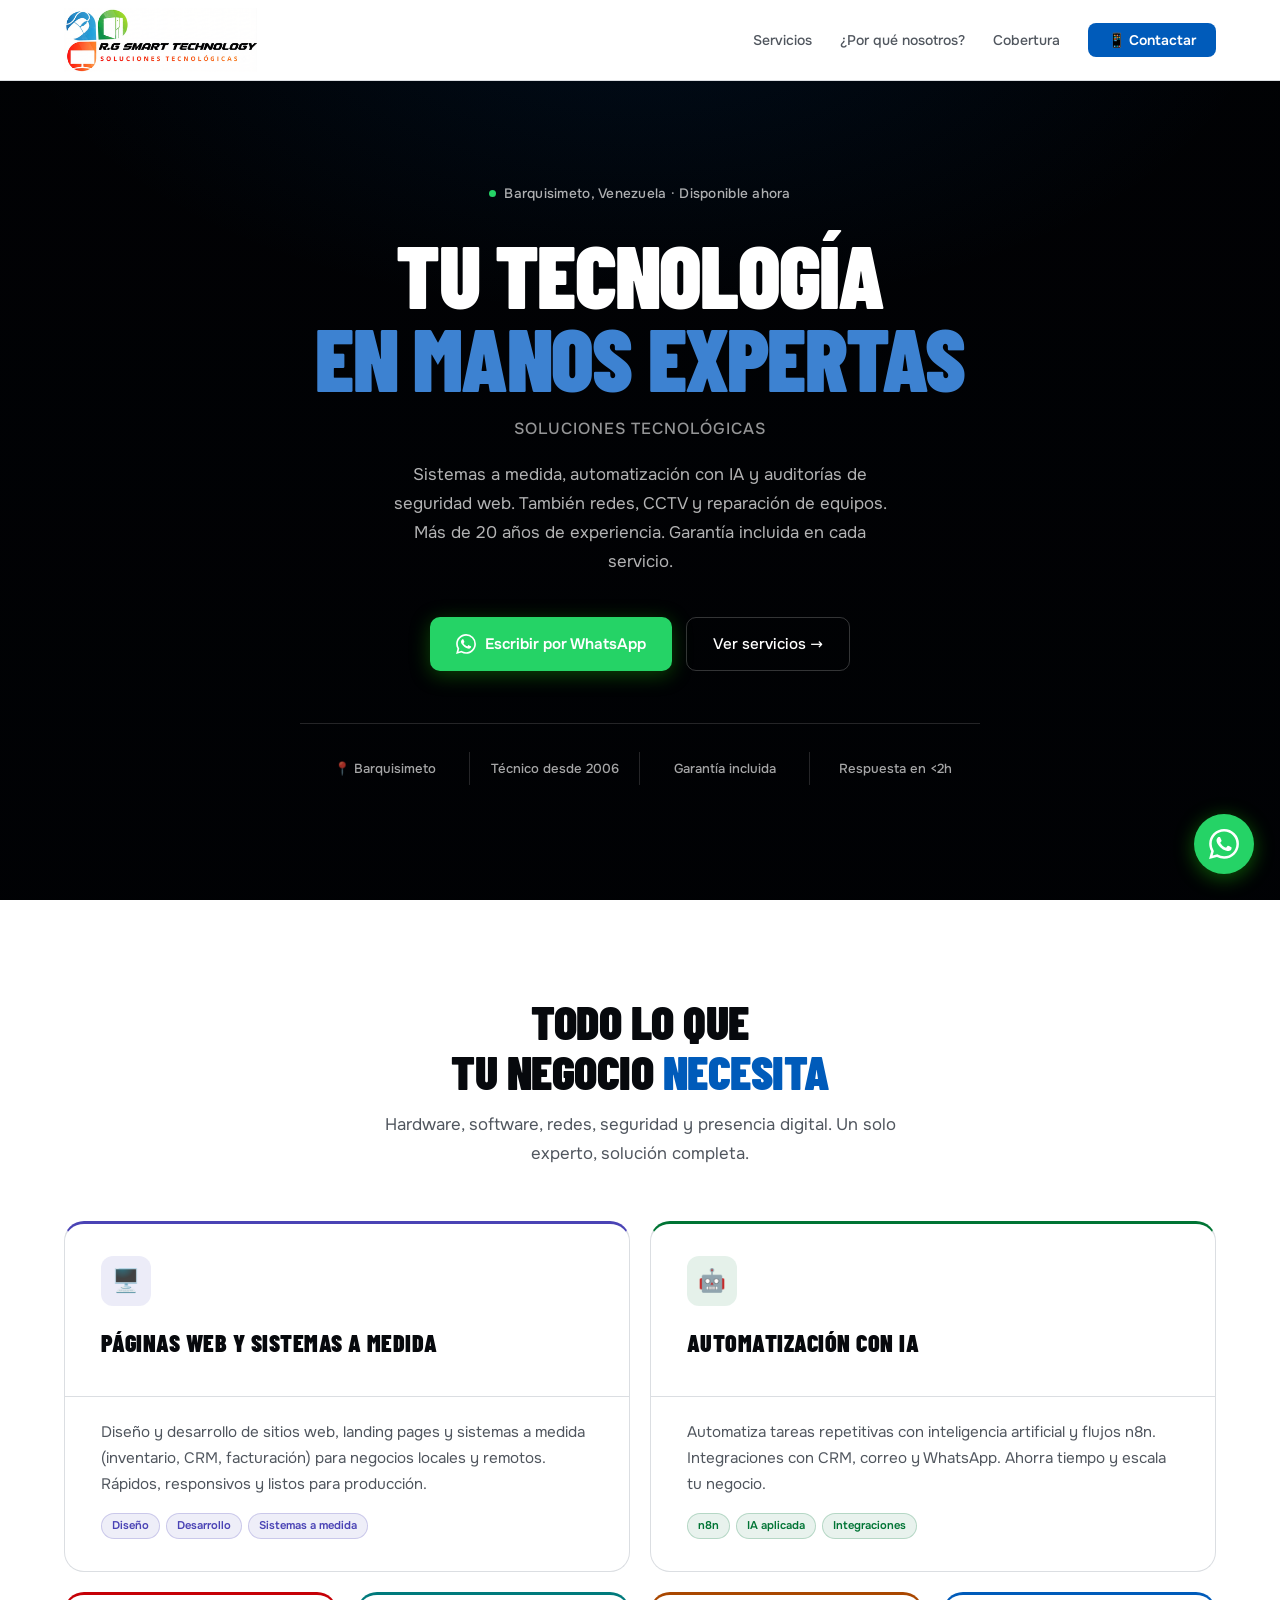
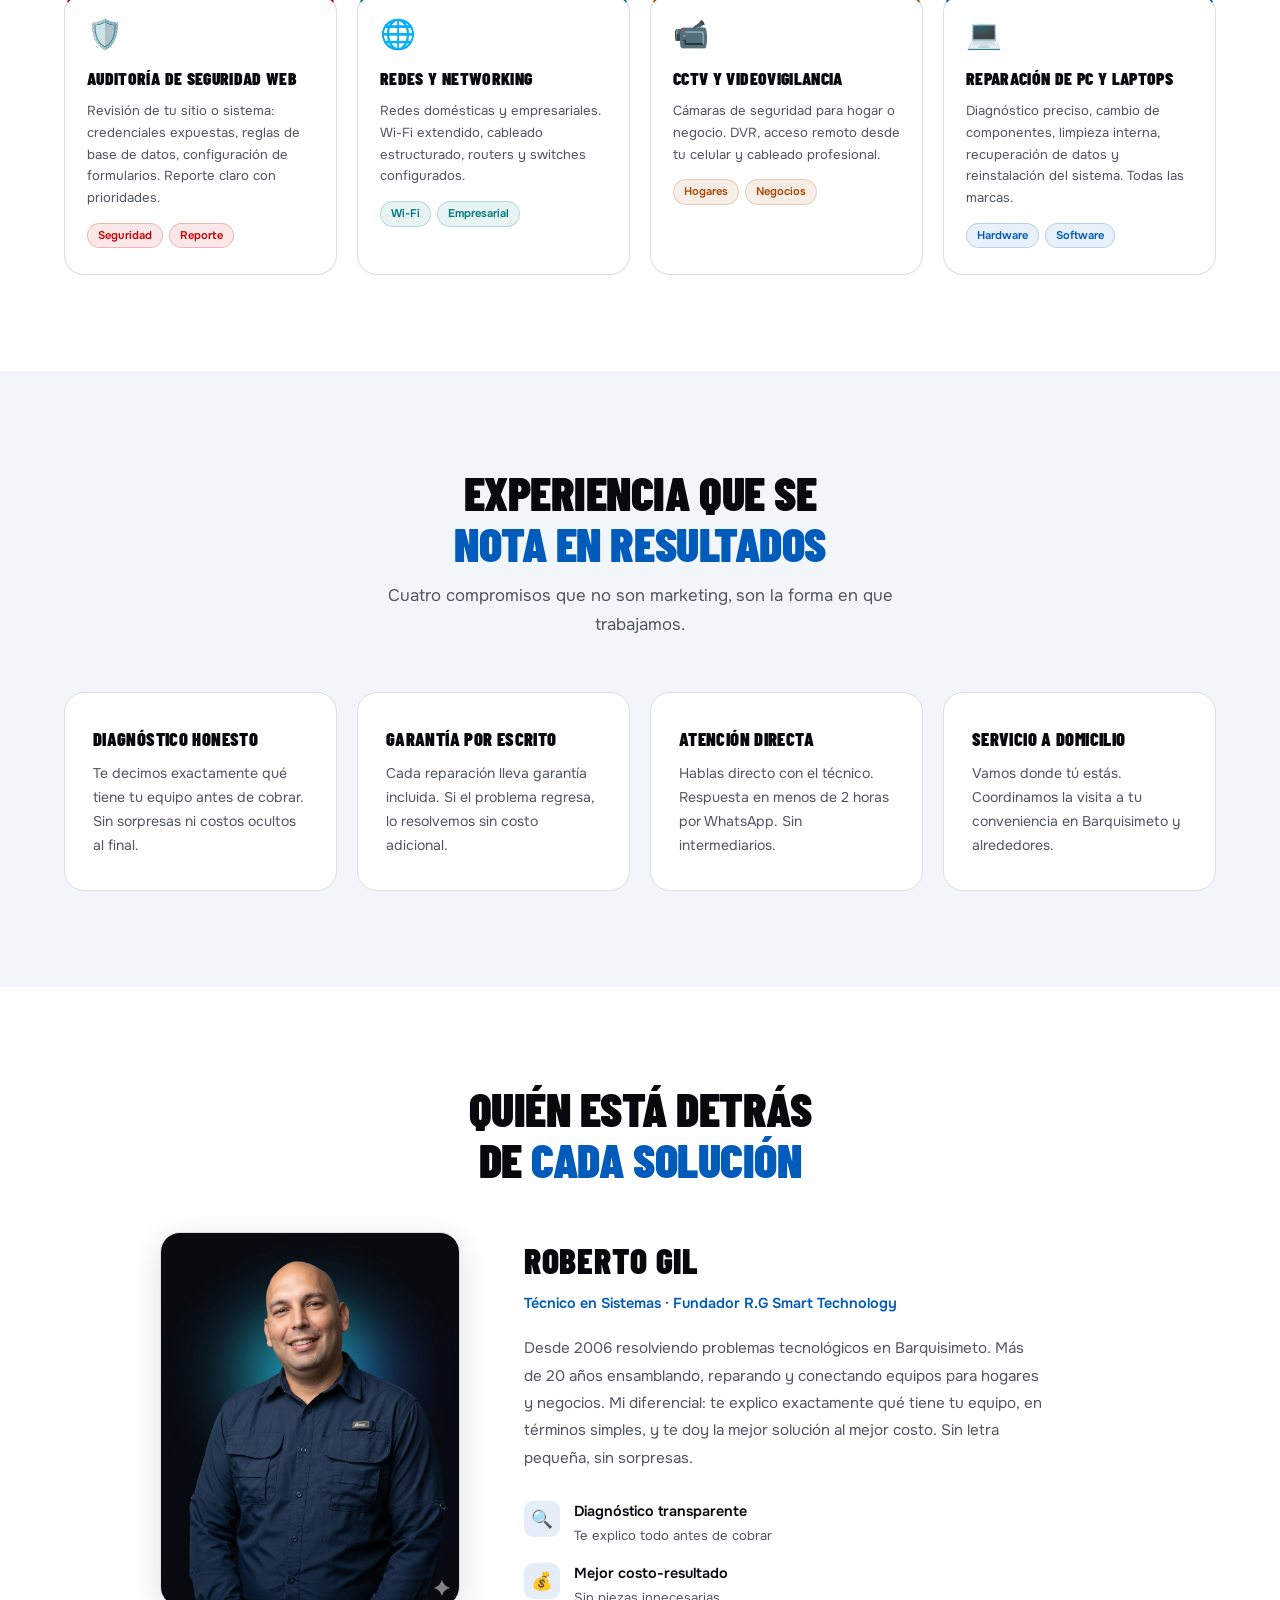
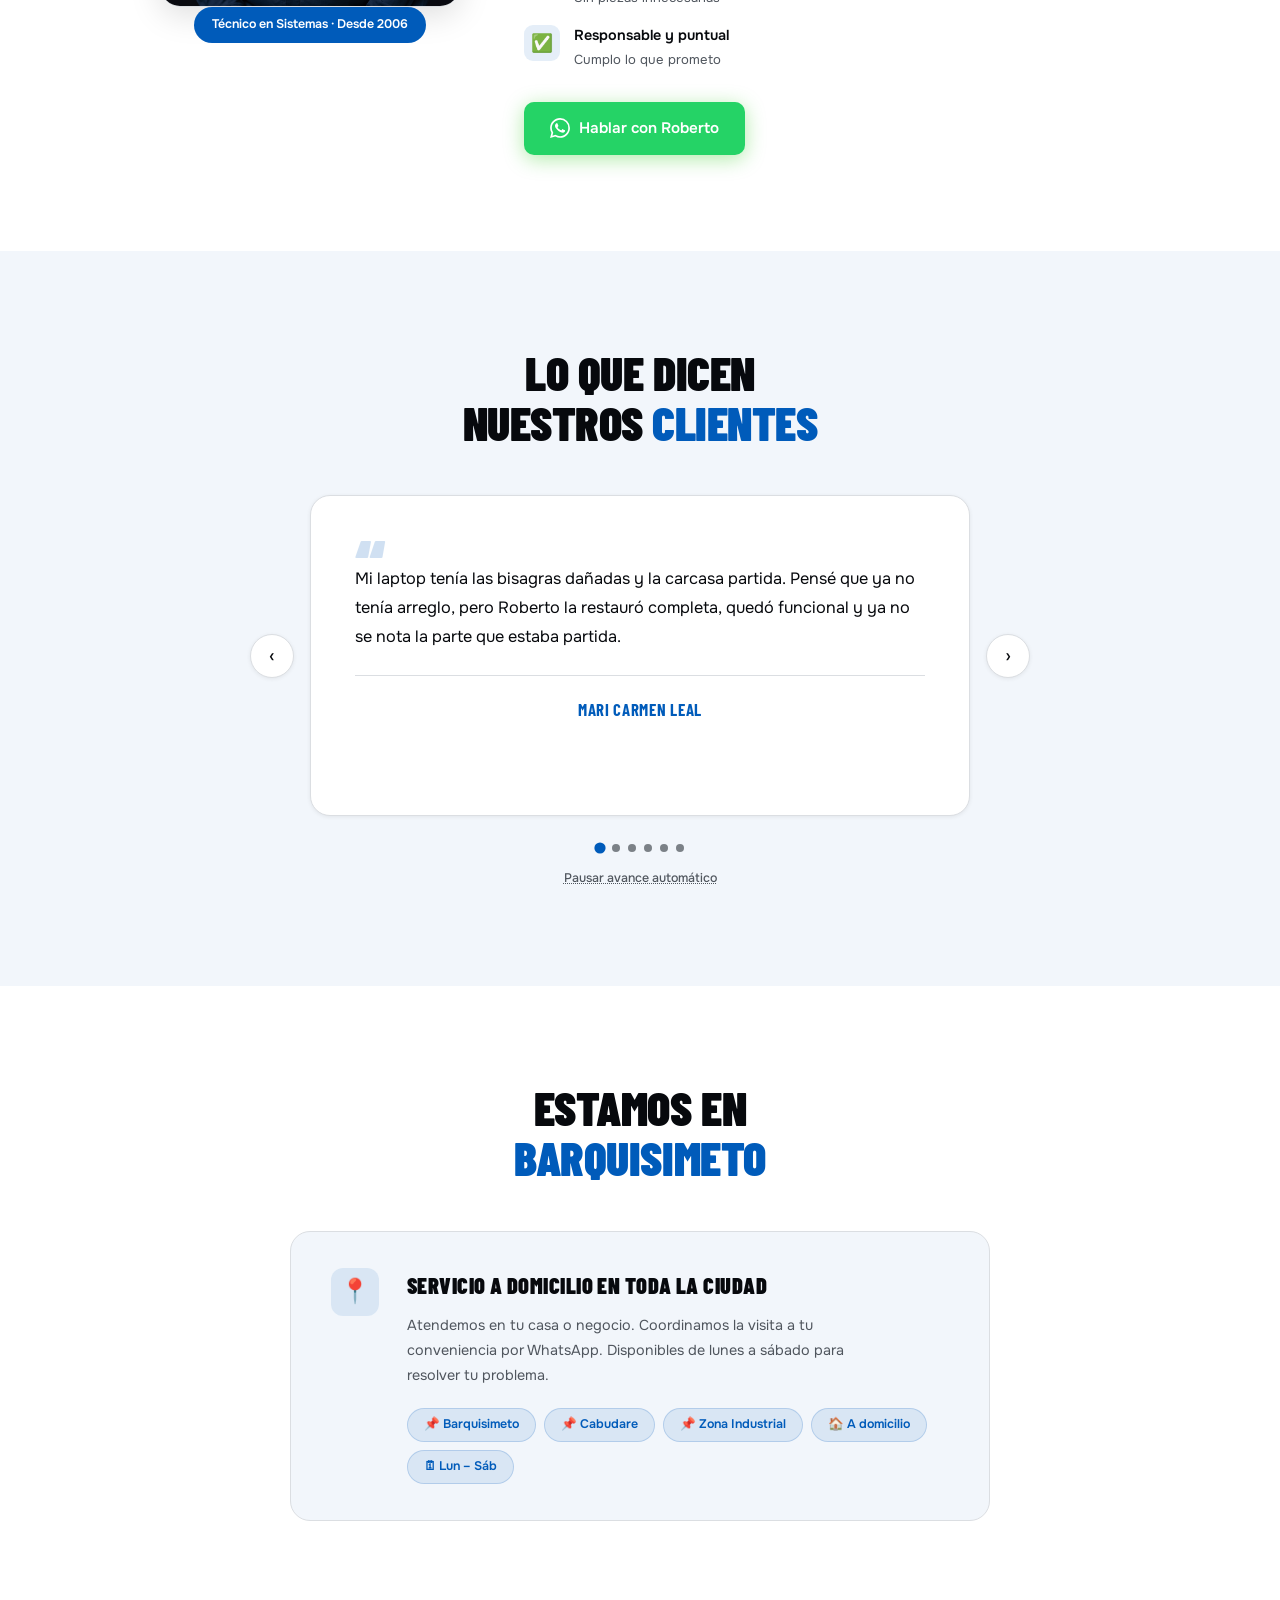
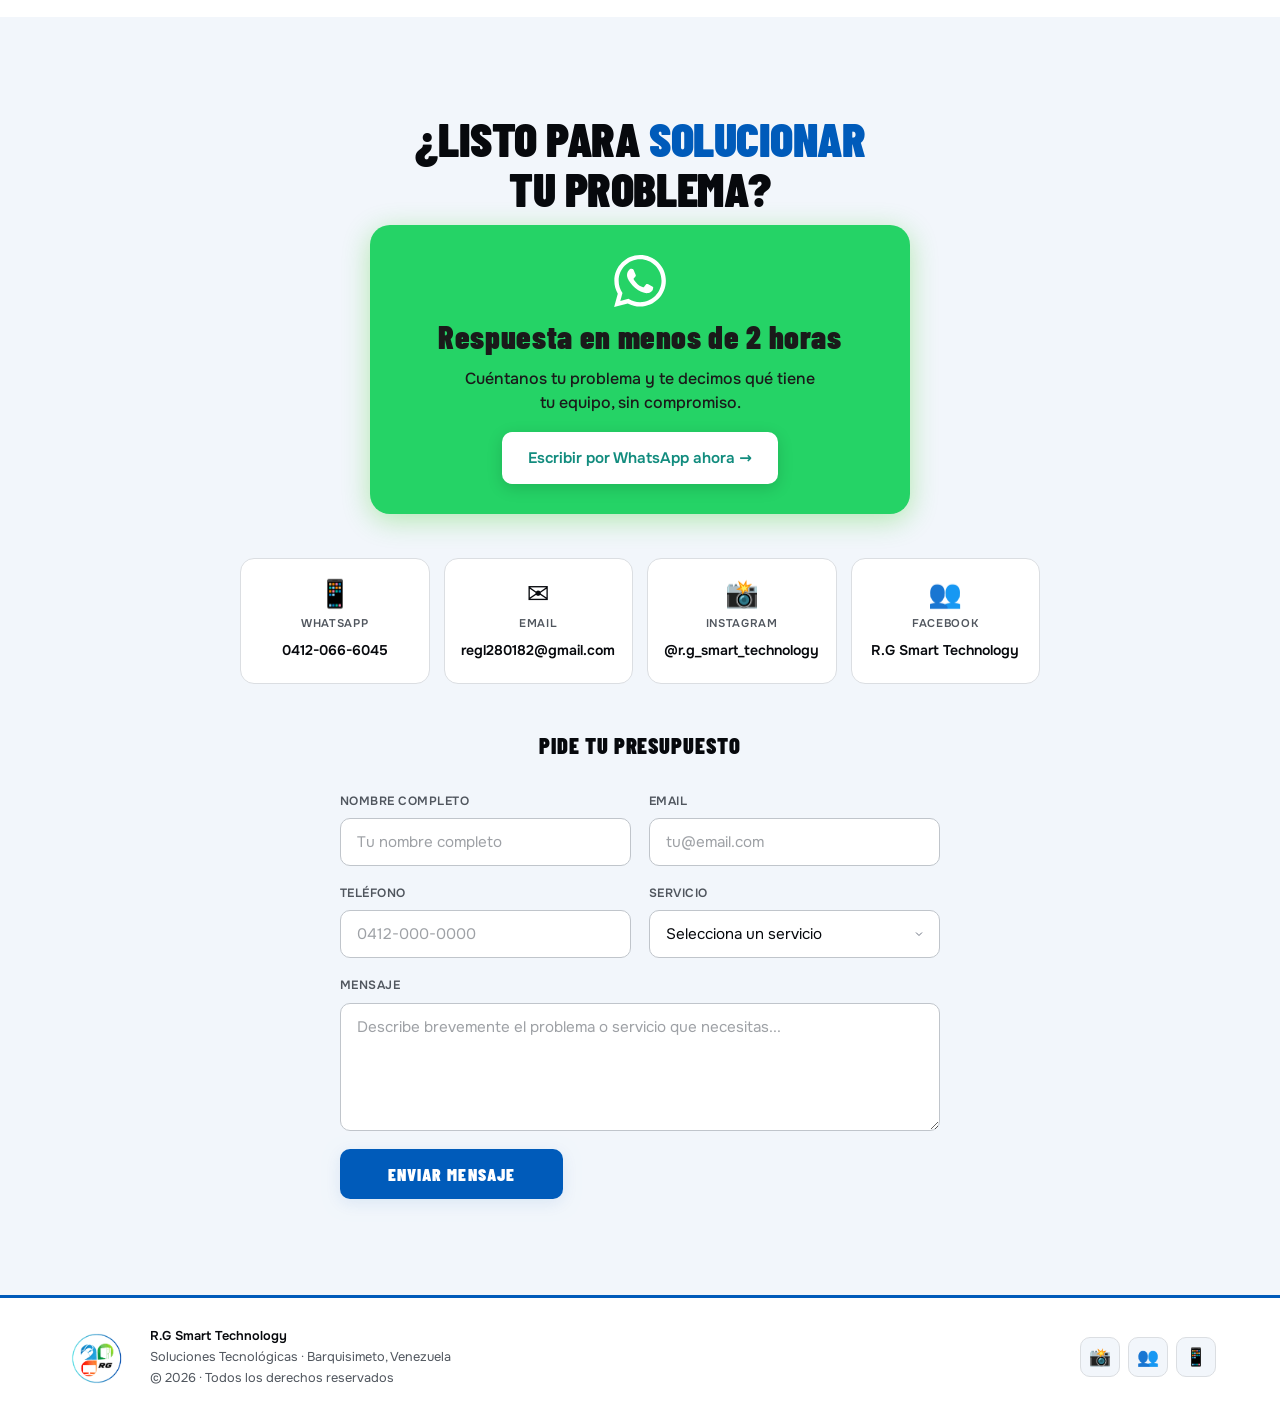
<file: index.html>
<!DOCTYPE html>
<html lang="es">
<head>
  <meta charset="UTF-8"/>
  <meta name="viewport" content="width=device-width, initial-scale=1.0"/>
  <title>R.G Smart Technology – Sistemas, Automatización y Soporte Técnico en Barquisimeto</title>
  <meta name="description" content="Sistemas a medida, automatización con IA y auditorías de seguridad web. También redes, CCTV y reparación de PC en Barquisimeto. R.G Smart Technology, con garantía."/>
  <meta property="og:title" content="R.G Smart Technology – Soluciones Tecnológicas"/>
  <meta property="og:description" content="Sistemas, automatización y auditorías de seguridad. También reparación, redes y CCTV en Barquisimeto."/>
  <meta property="og:image" content="https://www.rgsmarttech.com/assets/img/og-image.png"/>
  <meta property="og:image:width" content="1200"/>
  <meta property="og:image:height" content="630"/>
  <meta property="og:url" content="https://www.rgsmarttech.com/"/>
  <meta property="og:type" content="website"/>
  <meta name="twitter:card" content="summary_large_image"/>
  <meta name="twitter:image" content="https://www.rgsmarttech.com/assets/img/og-image.png"/>
  <link rel="canonical" href="https://www.rgsmarttech.com/"/>
  <link rel="icon" href="assets/img/icono_solo.png" type="image/png"/>
  <link rel="stylesheet" href="assets/css/style.css"/>
  <script type="application/ld+json">
  {
    "@context": "https://schema.org",
    "@type": "LocalBusiness",
    "name": "R.G Smart Technology",
    "description": "Sistemas a medida, páginas web, automatizaciones con IA y auditorías de seguridad web. También redes, CCTV, ensamblaje y reparación de PC en Barquisimeto.",
    "url": "https://www.rgsmarttech.com/",
    "telephone": "+584120666045",
    "email": "regl280182@gmail.com",
    "address": {
      "@type": "PostalAddress",
      "addressLocality": "Barquisimeto",
      "addressRegion": "Lara",
      "addressCountry": "VE"
    },
    "openingHours": "Mo-Sa",
    "priceRange": "$$",
    "sameAs": [
      "https://www.instagram.com/r.g_smart_technology",
      "https://www.facebook.com/profile.php?id=61561669738813"
    ]
  }
  </script>
</head>
<body>

<nav>
  <a class="nav-logo" href="#">
    <img src="assets/img/logo_navbar_rgsmart_final.png" alt="R.G Smart Technology – Soluciones Tecnológicas"/>
  </a>
  <ul class="nav-links">
    <li><a href="#servicios">Servicios</a></li>
    <li><a href="#por-que">¿Por qué nosotros?</a></li>
    <li><a href="#cobertura">Cobertura</a></li>
    <li><a href="#contacto" class="nav-cta">📱 Contactar</a></li>
  </ul>
  <button class="ham-btn" id="ham-btn" aria-label="Menú" aria-expanded="false">☰</button>
</nav>

<div class="nav-mobile" id="nav-mobile">
  <a href="#servicios" class="nav-mobile-link">Servicios</a>
  <a href="#por-que" class="nav-mobile-link">¿Por qué nosotros?</a>
  <a href="#cobertura" class="nav-mobile-link">Cobertura</a>
  <a href="#contacto" class="nav-cta nav-mobile-link">📱 Contactar</a>
</div>

<!-- ══════════════════ HERO ══════════════════ -->
<section id="hero">
  <div class="hero-video-wrap">
    <video autoplay muted loop playsinline preload="metadata">
      <source src="assets/video-hero.mp4" type="video/mp4"/>
    </video>
    <div class="hero-overlay"></div>
  </div>
  <div class="hero-glow"></div>

  <p class="hero-location reveal"><span class="dot-alive" aria-hidden="true"></span>Barquisimeto, Venezuela · Disponible ahora</p>
  <h1 class="reveal d1">Tu tecnología<br><em>en manos expertas</em></h1>
  <p class="hero-sub reveal d2">Soluciones Tecnológicas</p>
  <p class="hero-desc reveal d3">Sistemas a medida, automatización con IA y auditorías de seguridad web. También redes, CCTV y reparación de equipos. Más de 20 años de experiencia. Garantía incluida en cada servicio.</p>
  <div class="hero-btns reveal d4">
    <a href="https://wa.me/584120666045?text=Hola%20Roberto%2C%20necesito%20ayuda%20con%20mi%20equipo." class="btn-wa" target="_blank" rel="noopener noreferrer">
      <svg width="20" height="20" fill="white" viewBox="0 0 24 24" aria-hidden="true"><path d="M17.472 14.382c-.297-.149-1.758-.867-2.03-.967-.273-.099-.471-.148-.67.15-.197.297-.767.966-.94 1.164-.173.199-.347.223-.644.075-.297-.15-1.255-.463-2.39-1.475-.883-.788-1.48-1.761-1.653-2.059-.173-.297-.018-.458.13-.606.134-.133.298-.347.446-.52.149-.174.198-.298.298-.497.099-.198.05-.371-.025-.52-.075-.149-.669-1.612-.916-2.207-.242-.579-.487-.5-.669-.51-.173-.008-.371-.01-.57-.01-.198 0-.52.074-.792.372-.272.297-1.04 1.016-1.04 2.479 0 1.462 1.065 2.875 1.213 3.074.149.198 2.096 3.2 5.077 4.487.709.306 1.262.489 1.694.625.712.227 1.36.195 1.871.118.571-.085 1.758-.719 2.006-1.413.248-.694.248-1.289.173-1.413-.074-.124-.272-.198-.57-.347m-5.421 7.403h-.004a9.87 9.87 0 01-5.031-1.378l-.361-.214-3.741.982.998-3.648-.235-.374a9.86 9.86 0 01-1.51-5.26c.001-5.45 4.436-9.884 9.888-9.884 2.64 0 5.122 1.03 6.988 2.898a9.825 9.825 0 012.893 6.994c-.003 5.45-4.437 9.884-9.885 9.884m8.413-18.297A11.815 11.815 0 0012.05 0C5.495 0 .16 5.335.157 11.892c0 2.096.547 4.142 1.588 5.945L.057 24l6.305-1.654a11.882 11.882 0 005.683 1.448h.005c6.554 0 11.89-5.335 11.893-11.893a11.821 11.821 0 00-3.48-8.413z"/></svg>
      Escribir por WhatsApp
    </a>
    <a href="#servicios" class="btn-ghost">Ver servicios →</a>
  </div>
  <ul class="trust-bar reveal d5" role="list">
    <li>📍 Barquisimeto</li>
    <li>Técnico desde 2006</li>
    <li>Garantía incluida</li>
    <li>Respuesta en &lt;2h</li>
  </ul>
</section>

<!-- ══════════════════ SERVICIOS ══════════════════ -->
<section id="servicios">
  <h2 class="reveal">Todo lo que<br>tu negocio <em>necesita</em></h2>
  <p class="lead reveal d1">Hardware, software, redes, seguridad y presencia digital. Un solo experto, solución completa.</p>

  <div class="svc-featured-row">
    <div class="svc-card svc-featured svc-web reveal d2">
      <div class="svc-head">
        <div class="svc-ico-wrap" aria-hidden="true">🖥️</div>
        <div class="svc-t">Páginas Web y Sistemas a Medida</div>
      </div>
      <div class="svc-body">
        <p class="svc-d">Diseño y desarrollo de sitios web, landing pages y sistemas a medida (inventario, CRM, facturación) para negocios locales y remotos. Rápidos, responsivos y listos para producción.</p>
        <div class="svc-tags">
          <span class="stag">Diseño</span>
          <span class="stag">Desarrollo</span>
          <span class="stag">Sistemas a medida</span>
        </div>
      </div>
    </div>
    <div class="svc-card svc-featured svc-auto reveal d3">
      <div class="svc-head">
        <div class="svc-ico-wrap" aria-hidden="true">🤖</div>
        <div class="svc-t">Automatización con IA</div>
      </div>
      <div class="svc-body">
        <p class="svc-d">Automatiza tareas repetitivas con inteligencia artificial y flujos n8n. Integraciones con CRM, correo y WhatsApp. Ahorra tiempo y escala tu negocio.</p>
        <div class="svc-tags">
          <span class="stag">n8n</span>
          <span class="stag">IA aplicada</span>
          <span class="stag">Integraciones</span>
        </div>
      </div>
    </div>
  </div>

  <div class="svc-compact-row">
    <div class="svc-card svc-compact svc-audit reveal d2">
      <div class="svc-ico" aria-hidden="true">🛡️</div>
      <div class="svc-t">Auditoría de Seguridad Web</div>
      <p class="svc-d">Revisión de tu sitio o sistema: credenciales expuestas, reglas de base de datos, configuración de formularios. Reporte claro con prioridades.</p>
      <div class="svc-tags"><span class="stag">Seguridad</span><span class="stag">Reporte</span></div>
    </div>
    <div class="svc-card svc-compact svc-network reveal d3">
      <div class="svc-ico" aria-hidden="true">🌐</div>
      <div class="svc-t">Redes y Networking</div>
      <p class="svc-d">Redes domésticas y empresariales. Wi-Fi extendido, cableado estructurado, routers y switches configurados.</p>
      <div class="svc-tags"><span class="stag">Wi-Fi</span><span class="stag">Empresarial</span></div>
    </div>
    <div class="svc-card svc-compact svc-cctv reveal d4">
      <div class="svc-ico" aria-hidden="true">📹</div>
      <div class="svc-t">CCTV y Videovigilancia</div>
      <p class="svc-d">Cámaras de seguridad para hogar o negocio. DVR, acceso remoto desde tu celular y cableado profesional.</p>
      <div class="svc-tags"><span class="stag">Hogares</span><span class="stag">Negocios</span></div>
    </div>
    <div class="svc-card svc-compact svc-repair reveal d4">
      <div class="svc-ico" aria-hidden="true">💻</div>
      <div class="svc-t">Reparación de PC y Laptops</div>
      <p class="svc-d">Diagnóstico preciso, cambio de componentes, limpieza interna, recuperación de datos y reinstalación del sistema. Todas las marcas.</p>
      <div class="svc-tags"><span class="stag">Hardware</span><span class="stag">Software</span></div>
    </div>
  </div>
</section>

<!-- ══════════════════ POR QUÉ ══════════════════ -->
<section id="por-que" class="bg-alt">
  <h2 class="reveal">Experiencia que se<br><em>nota en resultados</em></h2>
  <p class="lead reveal d1">Cuatro compromisos que no son marketing, son la forma en que trabajamos.</p>
  <div class="why-grid">
    <div class="why-card reveal d1">
      <div class="why-t">Diagnóstico honesto</div>
      <p class="why-d">Te decimos exactamente qué tiene tu equipo antes de cobrar. Sin sorpresas ni costos ocultos al final.</p>
    </div>
    <div class="why-card reveal d2">
      <div class="why-t">Garantía por escrito</div>
      <p class="why-d">Cada reparación lleva garantía incluida. Si el problema regresa, lo resolvemos sin costo adicional.</p>
    </div>
    <div class="why-card reveal d3">
      <div class="why-t">Atención directa</div>
      <p class="why-d">Hablas directo con el técnico. Respuesta en menos de 2 horas por WhatsApp. Sin intermediarios.</p>
    </div>
    <div class="why-card reveal d4">
      <div class="why-t">Servicio a domicilio</div>
      <p class="why-d">Vamos donde tú estás. Coordinamos la visita a tu conveniencia en Barquisimeto y alrededores.</p>
    </div>
  </div>
</section>

<!-- ══════════════════ SOBRE MÍ ══════════════════ -->
<section id="sobre-mi">
  <h2 class="reveal">Quién está detrás<br>de <em>cada solución</em></h2>
  <div class="sobre-grid reveal d1">
    <div class="sobre-img-wrap">
      <img src="assets/img/roberto.png" alt="Roberto Gil — Técnico R.G Smart Technology" class="sobre-img"/>
      <div class="sobre-credencial">Técnico en Sistemas · Desde 2006</div>
    </div>
    <div class="sobre-body">
      <h3 class="sobre-nombre">Roberto Gil</h3>
      <p class="sobre-cargo">Técnico en Sistemas · Fundador R.G Smart Technology</p>
      <p class="sobre-bio">Desde 2006 resolviendo problemas tecnológicos en Barquisimeto. Más de 20 años ensamblando, reparando y conectando equipos para hogares y negocios. Mi diferencial: te explico exactamente qué tiene tu equipo, en términos simples, y te doy la mejor solución al mejor costo. Sin letra pequeña, sin sorpresas.</p>
      <div class="sobre-valores">
        <div class="valor-item">
          <span class="valor-ico" aria-hidden="true">🔍</span>
          <div>
            <div class="valor-t">Diagnóstico transparente</div>
            <div class="valor-d">Te explico todo antes de cobrar</div>
          </div>
        </div>
        <div class="valor-item">
          <span class="valor-ico" aria-hidden="true">💰</span>
          <div>
            <div class="valor-t">Mejor costo-resultado</div>
            <div class="valor-d">Sin piezas innecesarias</div>
          </div>
        </div>
        <div class="valor-item">
          <span class="valor-ico" aria-hidden="true">✅</span>
          <div>
            <div class="valor-t">Responsable y puntual</div>
            <div class="valor-d">Cumplo lo que prometo</div>
          </div>
        </div>
      </div>
      <a href="https://wa.me/584120666045?text=Hola%20Roberto%2C%20necesito%20ayuda%20técnica." class="btn-wa sobre-cta" target="_blank" rel="noopener noreferrer">
        <svg width="20" height="20" fill="white" viewBox="0 0 24 24" aria-hidden="true"><path d="M17.472 14.382c-.297-.149-1.758-.867-2.03-.967-.273-.099-.471-.148-.67.15-.197.297-.767.966-.94 1.164-.173.199-.347.223-.644.075-.297-.15-1.255-.463-2.39-1.475-.883-.788-1.48-1.761-1.653-2.059-.173-.297-.018-.458.13-.606.134-.133.298-.347.446-.52.149-.174.198-.298.298-.497.099-.198.05-.371-.025-.52-.075-.149-.669-1.612-.916-2.207-.242-.579-.487-.5-.669-.51-.173-.008-.371-.01-.57-.01-.198 0-.52.074-.792.372-.272.297-1.04 1.016-1.04 2.479 0 1.462 1.065 2.875 1.213 3.074.149.198 2.096 3.2 5.077 4.487.709.306 1.262.489 1.694.625.712.227 1.36.195 1.871.118.571-.085 1.758-.719 2.006-1.413.248-.694.248-1.289.173-1.413-.074-.124-.272-.198-.57-.347m-5.421 7.403h-.004a9.87 9.87 0 01-5.031-1.378l-.361-.214-3.741.982.998-3.648-.235-.374a9.86 9.86 0 01-1.51-5.26c.001-5.45 4.436-9.884 9.888-9.884 2.64 0 5.122 1.03 6.988 2.898a9.825 9.825 0 012.893 6.994c-.003 5.45-4.437 9.884-9.885 9.884m8.413-18.297A11.815 11.815 0 0012.05 0C5.495 0 .16 5.335.157 11.892c0 2.096.547 4.142 1.588 5.945L.057 24l6.305-1.654a11.882 11.882 0 005.683 1.448h.005c6.554 0 11.89-5.335 11.893-11.893a11.821 11.821 0 00-3.48-8.413z"/></svg>
        Hablar con Roberto
      </a>
    </div>
  </div>
</section>

<!-- ══════════════════ TESTIMONIOS ══════════════════ -->
<section id="testimonios" class="bg-alt" aria-labelledby="testimonios-titulo">
  <h2 id="testimonios-titulo" class="reveal">Lo que dicen<br>nuestros <em>clientes</em></h2>

  <div class="carousel-wrap reveal d1" role="region" aria-label="Testimonios de clientes">
    <div class="carousel-track" aria-live="polite" aria-atomic="true" tabindex="0">

      <article class="testimonial" aria-hidden="true">
        <blockquote>Mi laptop tenía las bisagras dañadas y la carcasa partida. Pensé que ya no tenía arreglo, pero Roberto la restauró completa, quedó funcional y ya no se nota la parte que estaba partida.</blockquote>
        <footer>
          <strong class="t-name">Mari Carmen Leal</strong>
        </footer>
      </article>

      <article class="testimonial" aria-hidden="true">
        <blockquote>Llevábamos el inventario en Excel, a mano. Ahora tenemos un sistema con alertas de stock y reportes automáticos. Muy satisfecho con cómo quedó operando el negocio.</blockquote>
        <footer>
          <strong class="t-name">José Rodríguez</strong>
          <span class="t-label">Cauchera/Duralven</span>
        </footer>
      </article>

      <article class="testimonial" aria-hidden="true">
        <blockquote>Antes recibíamos los pedidos por WhatsApp uno por uno. Ahora el cliente arma su pedido en la web y ve el precio al instante. Muy satisfechos con cómo quedó funcionando todo.</blockquote>
        <footer>
          <strong class="t-name">Raúl González</strong>
          <span class="t-label">Offset Los Hermanos</span>
        </footer>
      </article>

      <article class="testimonial" aria-hidden="true">
        <blockquote>Llevábamos los ingresos de la parroquia de forma manual. Roberto nos hizo un sistema que registra ingresos y egresos. Muy satisfechos con el control que nos da.</blockquote>
        <footer>
          <strong class="t-name">Padre Alexander</strong>
          <span class="t-label">Parroquia San José</span>
        </footer>
      </article>

      <article class="testimonial" aria-hidden="true">
        <blockquote>Mi laptop no cargaba por un integrado dañado. Pensé que la había perdido, pero Roberto la reemplazó y reprogramó. Quedé muy contenta porque la pudo salvar.</blockquote>
        <footer>
          <strong class="t-name">Alejandra González</strong>
        </footer>
      </article>

      <article class="testimonial" aria-hidden="true">
        <blockquote>Necesitaba una página con pagos online y WhatsApp. Roberto me la entregó funcionando completa, y me encantó cómo quedó. Quedó hermosa.</blockquote>
        <footer>
          <strong class="t-name">Belén Mammarelli</strong>
          <span class="t-label">Argentina</span>
        </footer>
      </article>

    </div>
    <button class="car-prev" aria-label="Testimonio anterior">&#8249;</button>
    <button class="car-next" aria-label="Testimonio siguiente">&#8250;</button>
  </div>

  <div class="car-dots" role="tablist" aria-label="Seleccionar testimonio"></div>
  <div class="car-pause-wrap">
    <button class="car-pause" aria-pressed="false">Pausar avance automático</button>
  </div>
</section>

<!-- ══════════════════ COBERTURA ══════════════════ -->
<section id="cobertura">
  <h2 class="reveal">Estamos en<br><em>Barquisimeto</em></h2>
  <div class="cover-box reveal d1">
    <div class="cover-icon" aria-hidden="true">📍</div>
    <div class="cover-body">
      <h3>Servicio a domicilio en toda la ciudad</h3>
      <p>Atendemos en tu casa o negocio. Coordinamos la visita a tu conveniencia por WhatsApp. Disponibles de lunes a sábado para resolver tu problema.</p>
      <div class="chips">
        <span class="chip">📌 Barquisimeto</span>
        <span class="chip">📌 Cabudare</span>
        <span class="chip">📌 Zona Industrial</span>
        <span class="chip">🏠 A domicilio</span>
        <span class="chip">🗓 Lun – Sáb</span>
      </div>
    </div>
  </div>
</section>

<!-- ══════════════════ CONTACTO ══════════════════ -->
<section id="contacto" class="bg-alt">
  <h2 class="reveal">¿Listo para <em>solucionar</em><br>tu problema?</h2>
  <div class="wa-card reveal d1">
    <svg xmlns="http://www.w3.org/2000/svg" viewBox="0 0 24 24" fill="currentColor" width="52" height="52" aria-hidden="true">
      <path d="M.057 24l1.687-6.163c-1.041-1.804-1.588-3.849-1.587-5.946.003-6.556 5.338-11.891 11.893-11.891 3.181.001 6.167 1.24 8.413 3.488 2.245 2.248 3.481 5.236 3.48 8.414-.003 6.557-5.338 11.892-11.893 11.892-1.99-.001-3.951-.5-5.688-1.448l-6.305 1.654zm6.597-3.807c1.676.995 3.276 1.591 5.392 1.592 5.448 0 9.886-4.434 9.889-9.885.002-5.462-4.415-9.89-9.881-9.892-5.452 0-9.887 4.434-9.889 9.884-.001 2.225.651 3.891 1.746 5.634l-.999 3.648 3.742-.981zm11.387-5.464c-.074-.124-.272-.198-.57-.347-.297-.149-1.758-.867-2.03-.967-.273-.099-.471-.148-.67.15-.197.297-.767.966-.94 1.164-.173.199-.347.223-.644.075-.297-.15-1.255-.463-2.39-1.475-.883-.788-1.48-1.761-1.653-2.059-.173-.297-.018-.458.13-.606.134-.133.298-.347.446-.52.149-.174.198-.298.298-.497.099-.198.05-.371-.025-.52-.075-.149-.669-1.612-.916-2.207-.242-.579-.487-.5-.669-.51-.173-.008-.371-.01-.57-.01-.198 0-.52.074-.792.372-.272.297-1.04 1.016-1.04 2.479 0 1.462 1.065 2.875 1.213 3.074.149.198 2.096 3.2 5.077 4.487.709.306 1.262.489 1.694.625.712.227 1.36.195 1.871.118.571-.085 1.758-.719 2.006-1.413.248-.694.248-1.289.173-1.413z"/>
    </svg>
    <h3 class="wa-card-title">Respuesta en menos de 2 horas</h3>
    <p class="wa-card-body">Cuéntanos tu problema y te decimos qué tiene tu equipo, sin compromiso.</p>
    <a href="https://wa.me/584120666045?text=Hola%20Roberto%2C%20necesito%20ayuda%20t%C3%A9cnica." class="btn-wa wa-card-btn" target="_blank" rel="noopener noreferrer">
      Escribir por WhatsApp ahora &rarr;
    </a>
  </div>

  <div class="c-grid reveal d2">
    <a href="https://wa.me/584120666045" class="c-card" target="_blank" rel="noopener noreferrer">
      <div class="c-ico" aria-hidden="true">📱</div>
      <div class="c-lbl">WhatsApp</div>
      <div class="c-val">0412-066-6045</div>
    </a>
    <a href="mailto:regl280182@gmail.com" class="c-card">
      <div class="c-ico" aria-hidden="true">✉️</div>
      <div class="c-lbl">Email</div>
      <div class="c-val">regl280182@gmail.com</div>
    </a>
    <a href="https://www.instagram.com/r.g_smart_technology" class="c-card" target="_blank" rel="noopener noreferrer">
      <div class="c-ico" aria-hidden="true">📸</div>
      <div class="c-lbl">Instagram</div>
      <div class="c-val">@r.g_smart_technology</div>
    </a>
    <a href="https://www.facebook.com/profile.php?id=61561669738813" class="c-card" target="_blank" rel="noopener noreferrer">
      <div class="c-ico" aria-hidden="true">👥</div>
      <div class="c-lbl">Facebook</div>
      <div class="c-val">R.G Smart Technology</div>
    </a>
  </div>
  <h3 class="form-section-title reveal d3">Pide tu presupuesto</h3>
  <form id="contact-form" class="contact-form reveal d3">
    <input name="bot-field" id="bot-field" type="hidden" style="display:none" tabindex="-1" autocomplete="off">
    <div class="form-row">
      <div class="form-group">
        <label for="nombre">Nombre completo</label>
        <input type="text" id="nombre" name="nombre" placeholder="Tu nombre completo" required minlength="2" maxlength="100" autocomplete="name">
      </div>
      <div class="form-group">
        <label for="email">Email</label>
        <input type="email" id="email" name="email" placeholder="tu@email.com" required maxlength="150" autocomplete="email">
      </div>
    </div>
    <div class="form-row">
      <div class="form-group">
        <label for="telefono">Teléfono</label>
        <input type="tel" id="telefono" name="telefono" placeholder="0412-000-0000" pattern="[\d\s\+\-\(\)]{7,16}" maxlength="16" autocomplete="tel">
      </div>
      <div class="form-group">
        <label for="servicio">Servicio</label>
        <select id="servicio" name="servicio" required>
          <option value="" disabled selected>Selecciona un servicio</option>
          <option value="Página Web / Sistema a medida">Página Web / Sistema a medida</option>
          <option value="Automatización con IA">Automatización con IA</option>
          <option value="Auditoría de seguridad">Auditoría de seguridad</option>
          <option value="Redes y WiFi">Redes y WiFi</option>
          <option value="Cámaras CCTV">Cámaras CCTV</option>
          <option value="Ensamblaje de equipos">Ensamblaje de equipos</option>
          <option value="Reparación PC/Laptop">Reparación PC/Laptop</option>
          <option value="Soporte remoto">Soporte remoto</option>
        </select>
      </div>
    </div>
    <div class="form-group">
      <label for="mensaje">Mensaje</label>
      <textarea id="mensaje" name="mensaje" rows="5" placeholder="Describe brevemente el problema o servicio que necesitas..." required minlength="10" maxlength="1000"></textarea>
    </div>
    <button type="submit" class="form-btn" id="form-btn">Enviar mensaje</button>
    <p id="form-msg" style="display:none;text-align:center;margin-top:12px;font-size:.9rem;"></p>
  </form>
</section>

<footer>
  <div class="footer-left">
    <div class="footer-logo">
      <img src="assets/img/icono_solo.png" alt="R.G Smart Technology"/>
    </div>
    <div class="footer-info">
      <strong>R.G Smart Technology</strong><br>
      Soluciones Tecnológicas · Barquisimeto, Venezuela<br>
      © 2026 · Todos los derechos reservados
    </div>
  </div>
  <div class="socials">
    <a href="https://www.instagram.com/r.g_smart_technology" target="_blank" rel="noopener noreferrer" aria-label="Instagram">📸</a>
    <a href="https://www.facebook.com/profile.php?id=61561669738813" target="_blank" rel="noopener noreferrer" aria-label="Facebook">👥</a>
    <a href="https://wa.me/584120666045" target="_blank" rel="noopener noreferrer" aria-label="WhatsApp">📱</a>
  </div>
</footer>

<a class="wa-float" href="https://wa.me/584120666045?text=Hola%20Roberto%2C%20necesito%20ayuda%20t%C3%A9cnica%20con%20mi%20equipo." target="_blank" rel="noopener noreferrer" aria-label="WhatsApp — Escribir a Roberto">
  <svg width="30" height="30" fill="white" viewBox="0 0 24 24" aria-hidden="true"><path d="M17.472 14.382c-.297-.149-1.758-.867-2.03-.967-.273-.099-.471-.148-.67.15-.197.297-.767.966-.94 1.164-.173.199-.347.223-.644.075-.297-.15-1.255-.463-2.39-1.475-.883-.788-1.48-1.761-1.653-2.059-.173-.297-.018-.458.13-.606.134-.133.298-.347.446-.52.149-.174.198-.298.298-.497.099-.198.05-.371-.025-.52-.075-.149-.669-1.612-.916-2.207-.242-.579-.487-.5-.669-.51-.173-.008-.371-.01-.57-.01-.198 0-.52.074-.792.372-.272.297-1.04 1.016-1.04 2.479 0 1.462 1.065 2.875 1.213 3.074.149.198 2.096 3.2 5.077 4.487.709.306 1.262.489 1.694.625.712.227 1.36.195 1.871.118.571-.085 1.758-.719 2.006-1.413.248-.694.248-1.289.173-1.413-.074-.124-.272-.198-.57-.347m-5.421 7.403h-.004a9.87 9.87 0 01-5.031-1.378l-.361-.214-3.741.982.998-3.648-.235-.374a9.86 9.86 0 01-1.51-5.26c.001-5.45 4.436-9.884 9.888-9.884 2.64 0 5.122 1.03 6.988 2.898a9.825 9.825 0 012.893 6.994c-.003 5.45-4.437 9.884-9.885 9.884m8.413-18.297A11.815 11.815 0 0012.05 0C5.495 0 .16 5.335.157 11.892c0 2.096.547 4.142 1.588 5.945L.057 24l6.305-1.654a11.882 11.882 0 005.683 1.448h.005c6.554 0 11.89-5.335 11.893-11.893a11.821 11.821 0 00-3.48-8.413z"/></svg>
</a>

<script>
  // Scroll reveal
  document.documentElement.classList.add('js-loaded');
  const revealObserver = new IntersectionObserver((entries) => {
    entries.forEach(e => { if (e.isIntersecting) e.target.classList.add('visible'); });
  }, { threshold: 0.12 });
  document.querySelectorAll('.reveal').forEach(el => revealObserver.observe(el));

  // Hamburger menu
  const hamBtn = document.getElementById('ham-btn');
  const navMobile = document.getElementById('nav-mobile');
  hamBtn.addEventListener('click', () => {
    const isOpen = navMobile.classList.toggle('open');
    hamBtn.setAttribute('aria-expanded', isOpen);
    document.body.style.overflow = isOpen ? 'hidden' : '';
  });
  document.querySelectorAll('.nav-mobile-link').forEach(link => {
    link.addEventListener('click', () => {
      navMobile.classList.remove('open');
      hamBtn.setAttribute('aria-expanded', 'false');
      document.body.style.overflow = '';
    });
  });

  // Contact form → /api/contacto proxy
  const form = document.getElementById('contact-form');
  if (form) {
    form.addEventListener('submit', async function(e) {
      e.preventDefault();
      if (document.getElementById('bot-field').value) return;
      const btn = document.getElementById('form-btn');
      const msg = document.getElementById('form-msg');
      btn.disabled = true;
      btn.textContent = 'Enviando...';
      const data = {
        nombre:   form.nombre.value.trim(),
        email:    form.email.value.trim(),
        telefono: form.telefono.value.trim(),
        servicio: form.servicio.value,
        mensaje:  form.mensaje.value.trim()
      };
      try {
        const res = await fetch('/api/contacto', {
          method: 'POST',
          headers: { 'Content-Type': 'application/json' },
          body: JSON.stringify(data)
        });
        if (res.ok) {
          form.reset();
          msg.style.display = 'block';
          msg.style.color = '#25d366';
          msg.textContent = '✅ Mensaje enviado. Te contactamos pronto.';
          setTimeout(() => { window.location.href = '/pages/gracias.html'; }, 1500);
        } else { throw new Error('Error servidor'); }
      } catch {
        msg.style.display = 'block';
        msg.style.color = '#e53935';
        msg.textContent = '❌ Error al enviar. Escríbenos por WhatsApp.';
        btn.disabled = false;
        btn.textContent = 'Enviar mensaje';
      }
    });
  }

  // Nav scroll shadow
  const nav = document.querySelector('nav');
  window.addEventListener('scroll', () => {
    nav.classList.toggle('scrolled', window.scrollY > 60);
  }, { passive: true });

  // Testimonios carousel
  (function () {
    const track    = document.querySelector('.carousel-track');
    const dotsWrap = document.querySelector('.car-dots');
    const prevBtn  = document.querySelector('.car-prev');
    const nextBtn  = document.querySelector('.car-next');
    const pauseBtn = document.querySelector('.car-pause');
    if (!track) return;

    const slides = Array.from(track.querySelectorAll('.testimonial'));
    if (!slides.length) return;

    const DELAY = 5500;
    const noMotion = window.matchMedia('(prefers-reduced-motion: reduce)').matches;
    let current = 0;
    let timer   = null;
    let paused  = noMotion;

    // Build dots
    slides.forEach((_, i) => {
      const btn = document.createElement('button');
      btn.className = 'dot' + (i === 0 ? ' active' : '');
      btn.setAttribute('role', 'tab');
      btn.setAttribute('aria-label', 'Testimonio ' + (i + 1));
      btn.setAttribute('aria-selected', i === 0 ? 'true' : 'false');
      btn.addEventListener('click', () => go(i, true));
      dotsWrap.appendChild(btn);
    });
    const dots = Array.from(dotsWrap.querySelectorAll('.dot'));

    function show(idx) {
      slides[current].classList.remove('active');
      slides[current].setAttribute('aria-hidden', 'true');
      dots[current].classList.remove('active');
      dots[current].setAttribute('aria-selected', 'false');
      current = (idx + slides.length) % slides.length;
      slides[current].classList.add('active');
      slides[current].setAttribute('aria-hidden', 'false');
      dots[current].classList.add('active');
      dots[current].setAttribute('aria-selected', 'true');
    }

    function go(idx, manual) {
      show(idx);
      if (manual) pause();
    }

    function startAuto() {
      if (paused) return;
      clearInterval(timer);
      timer = setInterval(() => go(current + 1, false), DELAY);
    }

    function pause() {
      paused = true;
      clearInterval(timer);
      if (pauseBtn) {
        pauseBtn.setAttribute('aria-pressed', 'true');
        pauseBtn.textContent = 'Reanudar avance';
      }
    }

    function resume() {
      paused = false;
      if (pauseBtn) {
        pauseBtn.setAttribute('aria-pressed', 'false');
        pauseBtn.textContent = 'Pausar avance automático';
      }
      startAuto();
    }

    // Init first slide
    show(0);

    prevBtn.addEventListener('click', () => go(current - 1, true));
    nextBtn.addEventListener('click', () => go(current + 1, true));
    if (pauseBtn) pauseBtn.addEventListener('click', () => paused ? resume() : pause());

    // Keyboard navigation on track
    track.addEventListener('keydown', (e) => {
      if (e.key === 'ArrowLeft') { go(current - 1, true); e.preventDefault(); }
      if (e.key === 'ArrowRight') { go(current + 1, true); e.preventDefault(); }
    });

    // Pause when focused inside carousel
    const wrap = document.querySelector('.carousel-wrap');
    if (wrap) {
      wrap.addEventListener('focusin', () => { if (!paused) pause(); });
      wrap.addEventListener('focusout', (e) => {
        if (!wrap.contains(e.relatedTarget)) resume();
      });
    }

    if (!noMotion) startAuto();
  })();
</script>
</body>
</html>
</file>
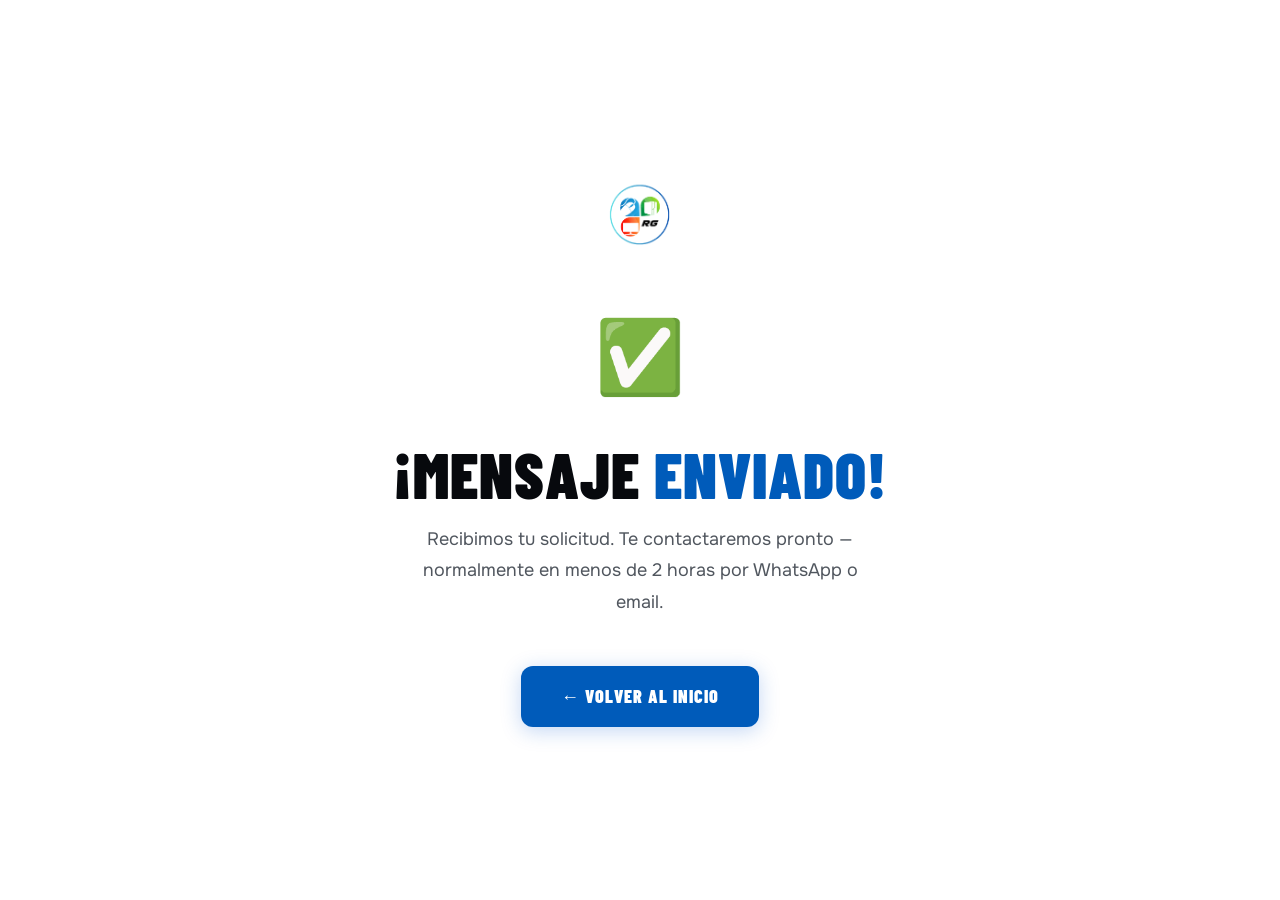
<file: pages/gracias.html>
<!DOCTYPE html>
<html lang="es">
<head>
  <meta charset="UTF-8"/>
  <meta name="viewport" content="width=device-width, initial-scale=1.0"/>
  <title>Mensaje enviado — R.G Smart Technology</title>
  <link rel="canonical" href="https://www.rgsmarttech.com/pages/gracias.html"/>
  <meta property="og:url" content="https://www.rgsmarttech.com/pages/gracias.html"/>
  <link rel="stylesheet" href="../assets/css/style.css">
  <style>
    .gracias-wrap{min-height:100vh;display:flex;flex-direction:column;align-items:center;justify-content:center;text-align:center;padding:40px 5%;position:relative;z-index:1}
    .gracias-ico{font-size:72px;margin-bottom:24px}
    .gracias-titulo{font-family:'Barlow Condensed',sans-serif;font-size:clamp(36px,6vw,64px);font-weight:900;text-transform:uppercase;letter-spacing:1px;margin-bottom:16px;line-height:1.05;color:var(--ink)}
    .gracias-titulo span{color:var(--blue)}
    .gracias-sub{font-size:18px;color:var(--ink-muted);line-height:1.75;max-width:480px;margin:0 auto 48px}
    .gracias-back{display:inline-flex;align-items:center;gap:10px;background:var(--blue);color:#fff;padding:16px 40px;border-radius:12px;font-family:'Barlow Condensed',sans-serif;font-size:18px;font-weight:800;text-transform:uppercase;letter-spacing:1px;text-decoration:none;box-shadow:0 4px 20px rgba(21,96,212,0.25);transition:transform .2s,box-shadow .2s,background .2s}
    .gracias-back:hover{background:var(--blue-dk);transform:translateY(-2px);box-shadow:0 8px 32px rgba(21,96,212,0.40)}
    .gracias-logo{margin-bottom:48px}
    .gracias-logo img{height:56px;width:auto}
  </style>
</head>
<body>
<div class="gracias-wrap">
  <div class="gracias-logo">
    <a href="../index.html"><img src="../assets/img/icono_solo.png" style="height:80px;width:80px;object-fit:contain;background:transparent" alt="R.G Smart Technology"/></a>
  </div>
  <div class="gracias-ico">✅</div>
  <h1 class="gracias-titulo fu d1">¡Mensaje <span>enviado!</span></h1>
  <p class="gracias-sub fu d2">Recibimos tu solicitud. Te contactaremos pronto — normalmente en menos de 2 horas por WhatsApp o email.</p>
  <a href="../index.html" class="gracias-back fu d3">← Volver al inicio</a>
</div>
</body>
</html>
</file>
<file: assets/css/style.css>
/* ═══════════════════════════════════════════════════════════
   R.G Smart Technology · Design System 2026
   Palette : light foundation + committed blue
   Display : Barlow Condensed 700/900
   Body    : Onest 400/500/600
   Hosted  : /assets/fonts/ (no CDN)
   ═══════════════════════════════════════════════════════════ */

/* ─── Local fonts ─── */
@font-face {
  font-family: 'Barlow Condensed';
  font-style: normal; font-weight: 700; font-display: swap;
  src: url('../fonts/barlow-condensed-700.woff2') format('woff2');
}
@font-face {
  font-family: 'Barlow Condensed';
  font-style: normal; font-weight: 900; font-display: swap;
  src: url('../fonts/barlow-condensed-900.woff2') format('woff2');
}
@font-face {
  font-family: 'Onest';
  font-style: normal; font-weight: 400; font-display: swap;
  src: url('../fonts/onest-400.woff2') format('woff2');
}
@font-face {
  font-family: 'Onest';
  font-style: normal; font-weight: 500; font-display: swap;
  src: url('../fonts/onest-500.woff2') format('woff2');
}
@font-face {
  font-family: 'Onest';
  font-style: normal; font-weight: 600; font-display: swap;
  src: url('../fonts/onest-600.woff2') format('woff2');
}

/* ─── Design tokens ─── */
:root {
  --bg-page:   oklch(1.000 0.000 254);   /* #fff, pure white */
  --bg-alt:    oklch(0.972 0.008 254);   /* ~#f2f4fa, subtle blue-white */
  --ink:       oklch(0.140 0.010 254);   /* near-black */
  --ink-muted: oklch(0.450 0.015 254);   /* secondary text */
  --blue:      oklch(0.480 0.170 254);   /* brand blue ~#1560D4 */
  --blue-lt:   oklch(0.600 0.140 254);   /* accent on dark bg (hero) */
  --blue-dk:   oklch(0.410 0.180 254);   /* button hover — passes WCAG AA */
  --blue-dim:  oklch(0.480 0.170 254 / 0.10);
  --blue-dim2: oklch(0.480 0.170 254 / 0.06);
  --red:       oklch(0.510 0.220 27);    /* brand red ~#E53935 */
  --border:    oklch(0.900 0.006 254);   /* light border */
  --border-md: oklch(0.820 0.010 254);   /* medium border */
  --wa:        #25D366;
  --wa-dark:   #128C7E;
  --nav-h:     80px;
  --pad:       5%;
  --r:         14px;
  --r-lg:      20px;
  --sh-sm:     0 1px 4px oklch(0 0 0 / .07);
  --sh-md:     0 4px 16px oklch(0 0 0 / .09);
  --sh-lg:     0 8px 32px oklch(0 0 0 / .13);

  /* Service accent palette */
  --c-repair:  oklch(0.480 0.170 254);   /* blue */
  --c-web:     oklch(0.460 0.175 280);   /* violet */
  --c-network: oklch(0.500 0.140 195);   /* teal */
  --c-cctv:    oklch(0.520 0.150 50);    /* amber */
  --c-build:   oklch(0.510 0.220 27);    /* red */
  --c-auto:    oklch(0.480 0.150 155);   /* green */
}

/* ─── Reset ─── */
*, *::before, *::after { box-sizing: border-box; margin: 0; padding: 0; }
html { scroll-behavior: smooth; }
body {
  font-family: 'Onest', system-ui, sans-serif;
  font-size: 1rem; line-height: 1.6;
  color: var(--ink); background: var(--bg-page);
  overflow-x: hidden;
}
img { max-width: 100%; height: auto; display: block; }
a { color: inherit; text-decoration: none; }
button { cursor: pointer; font-family: inherit; }
em { font-style: normal; }

/* Nav scrolled state */
nav.scrolled { box-shadow: 0 2px 20px rgba(0,0,0,.09), 0 1px 0 var(--border); }

/* ─── Focus (WCAG 2.1 AA) ─── */
:focus-visible {
  outline: 2px solid var(--blue);
  outline-offset: 3px;
  border-radius: 3px;
}

/* ─── Reveal animations ─── */
.js-loaded .reveal {
  opacity: 0; transform: translateY(24px);
  transition: opacity .6s ease, transform .6s ease;
}
.js-loaded .reveal.visible { opacity: 1; transform: none; }
.js-loaded .reveal.d1 { transition-delay: .08s; }
.js-loaded .reveal.d2 { transition-delay: .16s; }
.js-loaded .reveal.d3 { transition-delay: .24s; }
.js-loaded .reveal.d4 { transition-delay: .36s; }
.js-loaded .reveal.d5 { transition-delay: .50s; }

/* ─────────────────────────── NAV ─────────────────────────── */
nav {
  position: fixed; top: 0; left: 0; right: 0; z-index: 200;
  height: var(--nav-h);
  display: flex; align-items: center; justify-content: space-between;
  padding: 0 var(--pad);
  background: #fff;
  box-shadow: 0 1px 0 var(--border), var(--sh-sm);
  transition: box-shadow .3s;
}
.nav-logo { display: flex; align-items: center; }
.nav-logo img { height: 64px; width: auto; object-fit: contain; }
.nav-links { display: flex; align-items: center; gap: 28px; list-style: none; }
.nav-links a {
  font-size: .875rem; font-weight: 500;
  color: var(--ink-muted); transition: color .2s;
}
.nav-links a:hover { color: var(--blue); }
.nav-cta {
  padding: 8px 20px !important;
  border-radius: 8px !important;
  background: var(--blue) !important;
  color: #fff !important;
  font-weight: 600 !important;
  font-size: .875rem !important;
  transition: background .2s !important;
}
.nav-cta:hover { background: var(--blue-dk) !important; }
.ham-btn {
  display: none; background: none; border: none;
  width: 40px; height: 40px;
  align-items: center; justify-content: center;
  color: var(--ink); font-size: 1.5rem;
}
.nav-mobile {
  display: none; position: fixed;
  inset: var(--nav-h) 0 0 0; z-index: 150;
  background: #fff; flex-direction: column;
  padding: 32px var(--pad); gap: 4px;
  border-top: 1px solid var(--border);
  overflow-y: auto;
}
.nav-mobile.open { display: flex; }
.nav-mobile a {
  font-family: 'Barlow Condensed', sans-serif;
  font-size: 1.5rem; font-weight: 700;
  color: var(--ink); text-transform: uppercase;
  padding: 14px 0; border-bottom: 1px solid var(--border);
  transition: color .2s;
}
.nav-mobile a:last-child { border-bottom: none; }
.nav-mobile a:hover { color: var(--blue); }

/* ─────────────────────────── HERO ─────────────────────────── */
#hero {
  position: relative; min-height: 100vh;
  display: flex; flex-direction: column;
  align-items: center; justify-content: center;
  text-align: center;
  padding: calc(var(--nav-h) + 60px) var(--pad) 72px;
  overflow: hidden;
  background: oklch(0.08 0.015 254);
}
.hero-video-wrap {
  position: absolute; inset: 0; z-index: 0; overflow: hidden;
}
.hero-video-wrap video { width: 100%; height: 100%; object-fit: cover; }
.hero-overlay {
  position: absolute; inset: 0; z-index: 1;
  background: linear-gradient(
    180deg,
    oklch(0.08 0.015 254 / .72) 0%,
    oklch(0.08 0.015 254 / .55) 50%,
    oklch(0.08 0.015 254 / .92) 100%
  );
}
.hero-glow {
  position: absolute; inset: 0; z-index: 0;
  background: radial-gradient(ellipse 70% 50% at 50% 0%,
    oklch(0.48 0.17 254 / .12) 0%, transparent 70%);
}
#hero > *:not(.hero-video-wrap):not(.hero-glow) { position: relative; z-index: 2; }

.hero-location {
  display: flex; align-items: center; justify-content: center; gap: 8px;
  width: 100%; margin-bottom: 28px;
  font-size: .85rem; font-weight: 500;
  color: oklch(1 0 0 / .68); letter-spacing: .02em;
}
.dot-alive {
  width: 7px; height: 7px; border-radius: 50%;
  background: var(--wa); flex-shrink: 0;
  box-shadow: 0 0 0 0 oklch(0.72 0.24 142 / .5);
  animation: dotpulse 2s infinite;
}
@keyframes dotpulse {
  0%   { box-shadow: 0 0 0 0   oklch(0.72 0.24 142 / .50); }
  70%  { box-shadow: 0 0 0 7px oklch(0.72 0.24 142 / .00); }
  100% { box-shadow: 0 0 0 0   oklch(0.72 0.24 142 / .00); }
}

#hero h1 {
  font-family: 'Barlow Condensed', sans-serif;
  font-size: clamp(2.8rem, 7vw, 5.5rem);
  font-weight: 900; line-height: .95;
  letter-spacing: -.02em; text-transform: uppercase;
  color: #fff; margin-bottom: 16px;
  text-wrap: balance;
}
#hero h1 em { color: var(--blue-lt); } /* solid color — no gradient */

.hero-sub {
  font-size: 1rem; font-weight: 500;
  color: oklch(1 0 0 / .58);
  letter-spacing: .06em; text-transform: uppercase;
  margin-bottom: 20px;
}
.hero-desc {
  max-width: 520px; margin: 0 auto 40px;
  font-size: 1.05rem; line-height: 1.72;
  color: oklch(1 0 0 / .70);
}
.hero-btns {
  display: flex; gap: 14px; flex-wrap: wrap;
  justify-content: center; margin-bottom: 52px;
}

/* Trust bar (4 proof points in hero dark zone) */
.trust-bar {
  list-style: none;
  display: grid;
  grid-template-columns: repeat(2, 1fr);
  border-top: 1px solid oklch(1 0 0 / .14);
  padding-top: 28px;
  width: 100%; max-width: 680px;
}
.trust-bar li {
  font-size: .82rem; font-weight: 500;
  color: oklch(1 0 0 / .65);
  text-align: center; padding: 6px 16px;
  border-right: 1px solid oklch(1 0 0 / .14);
}
.trust-bar li:nth-child(even) { border-right: none; }
.trust-bar li:nth-child(n+3) { border-top: 1px solid oklch(1 0 0 / .14); }

/* ─────────────────────────── BUTTONS ─────────────────────────── */
.btn-wa {
  display: inline-flex; align-items: center; gap: 9px;
  padding: 14px 26px; border-radius: 10px;
  background: var(--wa); color: #fff;
  font-weight: 700; font-size: .95rem;
  box-shadow: 0 4px 20px oklch(0.72 0.24 142 / .35);
  transition: transform .2s, box-shadow .2s;
}
.btn-wa:hover {
  transform: translateY(-2px);
  box-shadow: 0 8px 32px oklch(0.72 0.24 142 / .50);
}
.btn-ghost {
  display: inline-flex; align-items: center; gap: 6px;
  padding: 14px 26px; border-radius: 10px;
  border: 1px solid oklch(1 0 0 / .20);
  color: #fff; font-weight: 500; font-size: .95rem;
  transition: border-color .2s, background .2s, transform .2s;
}
.btn-ghost:hover {
  border-color: oklch(1 0 0 / .45);
  background: oklch(1 0 0 / .07);
  transform: translateY(-2px);
}

/* ─────────────────────────── SECTION BASE ─────────────────────────── */
section { padding: 96px var(--pad); background: var(--bg-page); }
section.bg-alt { background: var(--bg-alt); }

section h2 {
  font-family: 'Barlow Condensed', sans-serif;
  font-size: clamp(2rem, 4vw, 3rem);
  font-weight: 900; line-height: 1.05;
  letter-spacing: -.01em; text-transform: uppercase;
  color: var(--ink); margin-bottom: 14px;
  text-align: center;
  text-wrap: balance;
}
section h2 em { color: var(--blue); } /* solid — no gradient */

.lead {
  font-size: 1.05rem; color: var(--ink-muted);
  line-height: 1.72; max-width: 520px;
  text-align: center; margin-left: auto; margin-right: auto;
}

/* ─────────────────────────── SERVICIOS ─────────────────────────── */
#servicios { background: var(--bg-page); }
#servicios .lead { margin-bottom: 52px; }

.svc-featured-row {
  display: grid; grid-template-columns: 1fr 1fr;
  gap: 20px; margin-bottom: 20px;
}
.svc-compact-row {
  display: grid; grid-template-columns: repeat(4, 1fr);
  gap: 20px;
}

/* Base card */
.svc-card {
  background: #fff;
  border: 1px solid var(--border);
  border-radius: var(--r-lg);
  overflow: hidden;
  transition: transform .3s, box-shadow .3s, border-color .3s;
}
.svc-card:hover {
  transform: translateY(-4px);
  box-shadow: var(--sh-lg);
  border-color: var(--border-md);
}

/* Featured cards */
.svc-featured { padding: 0; }
.svc-head {
  padding: 32px 36px 24px;
  border-bottom: 1px solid var(--border);
}
.svc-body { padding: 22px 36px 32px; }
.svc-ico-wrap {
  width: 50px; height: 50px; border-radius: 12px;
  display: flex; align-items: center; justify-content: center;
  font-size: 1.4rem; margin-bottom: 18px;
}
.svc-featured .svc-t {
  font-family: 'Barlow Condensed', sans-serif;
  font-size: 1.5rem; font-weight: 900;
  text-transform: uppercase; letter-spacing: .02em;
  color: var(--ink); margin-bottom: 10px;
}
.svc-featured .svc-d {
  font-size: .95rem; color: var(--ink-muted); line-height: 1.72;
}
.svc-featured .svc-tags { margin-top: 16px; }

/* Compact cards */
.svc-compact { padding: 26px 22px; }
.svc-compact .svc-ico { font-size: 1.8rem; margin-bottom: 14px; line-height: 1; }
.svc-compact .svc-t {
  font-family: 'Barlow Condensed', sans-serif;
  font-size: 1.1rem; font-weight: 800;
  text-transform: uppercase; letter-spacing: .02em;
  color: var(--ink); margin-bottom: 8px;
}
.svc-compact .svc-d {
  font-size: .82rem; color: var(--ink-muted); line-height: 1.65;
}
.svc-compact .svc-tags { margin-top: 14px; }

/* Tags */
.svc-tags { display: flex; flex-wrap: wrap; gap: 6px; }
.stag {
  font-family: 'Onest', sans-serif;
  font-size: .7rem; font-weight: 600;
  padding: 3px 10px; border-radius: 100px;
}

/* Per-service accent (top border + icon bg + tag color) */
.svc-repair  { --c: var(--c-repair);  --cd: oklch(0.480 0.170 254 / .10); --cb: oklch(0.480 0.170 254 / .09); --cbo: oklch(0.480 0.170 254 / .22); }
.svc-web     { --c: var(--c-web);     --cd: oklch(0.460 0.175 280 / .10); --cb: oklch(0.460 0.175 280 / .09); --cbo: oklch(0.460 0.175 280 / .22); }
.svc-network { --c: var(--c-network); --cd: oklch(0.500 0.140 195 / .10); --cb: oklch(0.500 0.140 195 / .09); --cbo: oklch(0.500 0.140 195 / .22); }
.svc-cctv    { --c: var(--c-cctv);    --cd: oklch(0.520 0.150 50  / .10); --cb: oklch(0.520 0.150 50  / .09); --cbo: oklch(0.520 0.150 50  / .22); }
.svc-build   { --c: var(--c-build);   --cd: oklch(0.510 0.220 27  / .10); --cb: oklch(0.510 0.220 27  / .09); --cbo: oklch(0.510 0.220 27  / .22); }
.svc-auto    { --c: var(--c-auto);    --cd: oklch(0.480 0.150 155 / .10); --cb: oklch(0.480 0.150 155 / .09); --cbo: oklch(0.480 0.150 155 / .22); }
.svc-audit   { --c: var(--c-build);   --cd: oklch(0.510 0.220 27  / .10); --cb: oklch(0.510 0.220 27  / .09); --cbo: oklch(0.510 0.220 27  / .22); }

.svc-card { border-top: 3px solid var(--c, var(--blue)); }
.svc-ico-wrap { background: var(--cd, var(--blue-dim)); }
.stag {
  background: var(--cb, var(--blue-dim2));
  color: var(--c, var(--blue));
  border: 1px solid var(--cbo, oklch(0.480 0.170 254 / .22));
}

/* ─────────────────────────── POR QUÉ ─────────────────────────── */
#por-que { background: var(--bg-alt); }
#por-que .lead { margin-bottom: 52px; }
.why-grid {
  display: grid;
  grid-template-columns: repeat(auto-fit, minmax(220px, 1fr));
  gap: 20px;
}
.why-card {
  background: #fff; border: 1px solid var(--border);
  border-radius: var(--r-lg); padding: 32px 28px;
  transition: transform .3s, box-shadow .3s;
}
.why-card:hover { transform: translateY(-3px); box-shadow: var(--sh-md); }
.why-n {
  font-family: 'Barlow Condensed', sans-serif;
  font-size: 3rem; font-weight: 900; line-height: 1;
  color: var(--blue); opacity: .18;     /* solid, no gradient */
  margin-bottom: 14px;
}
.why-t {
  font-family: 'Barlow Condensed', sans-serif;
  font-size: 1.15rem; font-weight: 800;
  text-transform: uppercase; letter-spacing: .02em;
  color: var(--ink); margin-bottom: 8px;
}
.why-d { font-size: .88rem; color: var(--ink-muted); line-height: 1.70; }

/* ─────────────────────────── SOBRE MÍ ─────────────────────────── */
#sobre-mi { background: var(--bg-page); }
.sobre-grid {
  display: grid; grid-template-columns: 300px 1fr;
  gap: 64px; align-items: start; margin: 48px auto 0;
  max-width: 960px;
}
.sobre-img-wrap { position: relative; padding-bottom: 22px; }
.sobre-img {
  width: 100%; aspect-ratio: 4 / 5;
  object-fit: cover; object-position: center top;
  border-radius: var(--r-lg);
  box-shadow: var(--sh-lg);
  border: 1px solid var(--border);
}
.sobre-credencial {
  position: absolute; bottom: -14px; left: 50%;
  transform: translateX(-50%);
  display: inline-flex; align-items: center; gap: 8px;
  background: var(--blue); color: #fff;
  padding: 8px 18px; border-radius: 100px;
  font-size: .78rem; font-weight: 600;
  white-space: nowrap; z-index: 2;
}
.sobre-nombre {
  font-family: 'Barlow Condensed', sans-serif;
  font-size: 2.2rem; font-weight: 900; text-transform: uppercase;
  color: var(--ink); letter-spacing: .02em; margin-bottom: 4px;
}
.sobre-cargo {
  font-size: .9rem; font-weight: 600;
  color: var(--blue); margin-bottom: 20px;
}
.sobre-bio {
  font-size: .95rem; color: var(--ink-muted);
  line-height: 1.80; margin-bottom: 28px; max-width: 520px;
}
.sobre-valores { display: flex; flex-direction: column; gap: 16px; }
.valor-item { display: flex; align-items: flex-start; gap: 14px; }
.valor-ico {
  font-size: 1.1rem; flex-shrink: 0;
  width: 36px; height: 36px; border-radius: 9px;
  display: flex; align-items: center; justify-content: center;
  background: var(--blue-dim); margin-top: 1px;
}
.valor-t { font-size: .9rem; font-weight: 600; color: var(--ink); margin-bottom: 2px; }
.valor-d { font-size: .82rem; color: var(--ink-muted); }
.sobre-cta { display: inline-flex; margin-top: 32px; }

/* ─────────────────────────── TESTIMONIOS ─────────────────────────── */
#testimonios { background: var(--bg-alt); }
#testimonios h2 { margin-bottom: 48px; }

.carousel-wrap {
  position: relative;
  max-width: 780px; margin: 0 auto;
  padding: 0 60px;
}
.carousel-track {
  display: grid;
  grid-template-columns: 1fr;
}
.testimonial {
  grid-row: 1; grid-column: 1;
  background: #fff; border: 1px solid var(--border);
  border-radius: var(--r-lg);
  padding: 40px 44px;
  box-shadow: var(--sh-sm);
  opacity: 0; pointer-events: none;
  transition: opacity .4s ease;
}
.testimonial.active { opacity: 1; pointer-events: auto; }

.testimonial blockquote {
  font-size: 1.02rem; color: var(--ink);
  line-height: 1.78; margin-bottom: 24px;
  position: relative; padding-top: 28px;
}
.testimonial blockquote::before {
  content: '\201C';
  position: absolute; top: -10px; left: 0;
  font-family: 'Barlow Condensed', sans-serif;
  font-size: 4.5rem; font-weight: 900; line-height: 1;
  color: var(--blue); opacity: .18;
}
.testimonial footer {
  display: flex; flex-direction: column; gap: 3px;
  padding-top: 20px; border-top: 1px solid var(--border);
}
.t-name {
  font-family: 'Barlow Condensed', sans-serif;
  font-size: 1.05rem; font-weight: 700;
  text-transform: uppercase; letter-spacing: .04em;
  color: var(--blue);
}
.t-label { font-size: .8rem; color: var(--ink-muted); font-weight: 500; }

/* Carousel arrows */
.car-prev, .car-next {
  position: absolute; top: 50%; transform: translateY(-50%);
  width: 44px; height: 44px; border-radius: 50%;
  background: #fff; border: 1px solid var(--border);
  display: flex; align-items: center; justify-content: center;
  font-size: 1.25rem; color: var(--ink);
  box-shadow: var(--sh-sm);
  transition: background .2s, border-color .2s, color .2s;
  z-index: 2;
}
.car-prev { left: 0; }
.car-next { right: 0; }
.car-prev:hover, .car-next:hover {
  background: var(--blue); border-color: var(--blue); color: #fff;
}

/* Dots */
.car-dots {
  display: flex; gap: 8px; justify-content: center;
  margin-top: 28px; list-style: none;
}
.dot {
  width: 8px; height: 8px; border-radius: 50%;
  border: none; padding: 0; background: oklch(0.60 0.012 254);
  transition: background .2s, transform .2s;
}
.dot.active { background: var(--blue); transform: scale(1.4); }

/* Pause control */
.car-pause-wrap { display: flex; justify-content: center; margin-top: 14px; }
.car-pause {
  background: none; border: none; padding: 4px 8px;
  font-family: 'Onest', sans-serif;
  font-size: .78rem; font-weight: 500; color: var(--ink-muted);
  text-decoration: underline; text-decoration-style: dotted;
  transition: color .2s;
}
.car-pause:hover { color: var(--blue); }

/* ─────────────────────────── COBERTURA ─────────────────────────── */
#cobertura { background: var(--bg-page); }
.cover-box {
  max-width: 700px;
  display: flex; gap: 28px; align-items: flex-start;
  margin: 48px auto 0;
  padding: 36px 40px;
  background: var(--bg-alt);
  border: 1px solid var(--border);
  border-radius: var(--r-lg);
}
.cover-icon {
  width: 48px; height: 48px; border-radius: 12px;
  background: var(--blue-dim);
  display: flex; align-items: center; justify-content: center;
  font-size: 1.5rem; flex-shrink: 0;
}
.cover-body h3 {
  font-family: 'Barlow Condensed', sans-serif;
  font-size: 1.4rem; font-weight: 800;
  text-transform: uppercase; letter-spacing: .02em;
  color: var(--ink); margin-bottom: 10px;
}
.cover-body p {
  font-size: .9rem; color: var(--ink-muted);
  line-height: 1.72; margin-bottom: 20px; max-width: 480px;
}
.chips { display: flex; flex-wrap: wrap; gap: 8px; }
.chip {
  padding: 6px 16px; border-radius: 100px;
  font-size: .78rem; font-weight: 600;
  background: var(--blue-dim); color: var(--blue);
  border: 1px solid oklch(0.48 0.17 254 / .18);
}

/* ─────────────────────────── CONTACTO ─────────────────────────── */
#contacto { background: var(--bg-alt); text-align: center; }
#contacto h2 { margin-bottom: 12px; }
#contacto .lead { margin: 0 auto 40px; }

.c-grid {
  display: grid;
  grid-template-columns: repeat(auto-fit, minmax(180px, 1fr));
  gap: 14px; max-width: 800px; margin: 0 auto 36px;
}
.c-card {
  display: flex; flex-direction: column; align-items: center; gap: 6px;
  padding: 22px 14px; border-radius: var(--r);
  background: #fff; border: 1px solid var(--border);
  transition: border-color .2s, transform .2s, box-shadow .2s;
}
.c-card:hover {
  border-color: var(--blue-lt);
  transform: translateY(-3px);
  box-shadow: var(--sh-md);
}
.c-ico { font-size: 1.7rem; line-height: 1; }
.c-lbl {
  font-size: .7rem; font-weight: 700;
  color: var(--ink-muted); letter-spacing: .06em; text-transform: uppercase;
}
.c-val { font-size: .88rem; font-weight: 600; color: var(--ink); }


.contact-form {
  max-width: 600px; margin: 0 auto;
  display: flex; flex-direction: column; gap: 18px;
}
.form-row { display: grid; grid-template-columns: 1fr 1fr; gap: 18px; }
.form-group { display: flex; flex-direction: column; gap: 7px; text-align: left; }
.form-group label {
  font-size: .75rem; font-weight: 600;
  letter-spacing: .04em; color: var(--ink-muted); text-transform: uppercase;
}
.form-group input,
.form-group select,
.form-group textarea {
  background: #fff; border: 1px solid var(--border-md);
  border-radius: 10px; padding: 13px 16px;
  color: var(--ink); font-family: 'Onest', sans-serif;
  font-size: .95rem; width: 100%; outline: none;
  transition: border-color .2s, box-shadow .2s;
}
.form-group input::placeholder,
.form-group textarea::placeholder { color: var(--ink-muted); opacity: .55; }
.form-group input:focus,
.form-group select:focus,
.form-group textarea:focus {
  border-color: var(--blue);
  box-shadow: 0 0 0 3px var(--blue-dim);
}
.form-group select {
  appearance: none; cursor: pointer;
  background-image: url("data:image/svg+xml,%3Csvg xmlns='http://www.w3.org/2000/svg' width='12' height='12' viewBox='0 0 24 24' fill='none' stroke='%236b7280' stroke-width='2'%3E%3Cpolyline points='6 9 12 15 18 9'%3E%3C/polyline%3E%3C/svg%3E");
  background-repeat: no-repeat; background-position: right 14px center;
}
.form-group textarea { resize: vertical; min-height: 120px; }
.form-btn {
  background: var(--blue); color: #fff;
  border: none; padding: 14px 48px; border-radius: 10px;
  font-family: 'Barlow Condensed', sans-serif;
  font-size: 1.1rem; font-weight: 800;
  text-transform: uppercase; letter-spacing: .06em;
  align-self: flex-start;
  box-shadow: 0 4px 16px var(--blue-dim);
  transition: background .2s, transform .2s, box-shadow .2s;
}
.form-btn:hover {
  background: var(--blue-dk);
  transform: translateY(-2px);
  box-shadow: 0 8px 28px oklch(0.48 0.17 254 / .20);
}
.form-btn:disabled { opacity: .55; cursor: not-allowed; transform: none; }

/* ─────────────────────────── FOOTER ─────────────────────────── */
footer {
  background: #fff; border-top: 3px solid var(--blue);
  padding: 28px var(--pad);
  display: flex; align-items: center; justify-content: space-between;
  flex-wrap: wrap; gap: 20px;
}
.footer-left { display: flex; align-items: center; gap: 20px; flex-wrap: wrap; }
.footer-logo img { height: 54px; width: auto; object-fit: contain; }
.footer-info { font-size: .8rem; color: var(--ink-muted); line-height: 1.65; }
.footer-info strong { color: var(--ink); }
.socials { display: flex; gap: 8px; }
.socials a {
  width: 40px; height: 40px; border-radius: 10px;
  background: var(--bg-alt); border: 1px solid var(--border);
  display: flex; align-items: center; justify-content: center;
  font-size: 1.1rem; transition: border-color .2s, transform .2s, background .2s;
}
.socials a:hover {
  background: var(--blue-dim);
  border-color: oklch(0.48 0.17 254 / .30);
  transform: translateY(-2px);
}

/* ─────────────────────────── FLOAT WA ─────────────────────────── */

/* WhatsApp persuasion card in #contacto */
.wa-card {
  display: flex; flex-direction: column; align-items: center;
  gap: 12px; text-align: center;
  background: var(--wa); color: #fff;
  border-radius: 20px; padding: 30px 24px;
  max-width: 540px; margin: 0 auto 44px;
  box-shadow: 0 6px 28px oklch(0.72 0.24 142 / .30);
}
.wa-card-title {
  font-family: 'Barlow Condensed', sans-serif;
  font-size: clamp(1.5rem, 4vw, 2rem);
  font-weight: 900; letter-spacing: .02em; line-height: 1.1;
  color: #1a1a1a; margin: 0;
}
.wa-card-body {
  font-size: 1rem; font-weight: 500; line-height: 1.55;
  color: #1a1a1a; max-width: 360px; margin: 0;
}
.wa-card-btn {
  background: #fff; color: var(--wa-dark);
  box-shadow: 0 4px 16px oklch(0 0 0 / .15);
  margin-top: 4px;
}
.wa-card-btn:hover {
  background: oklch(1 0 0 / .92);
  box-shadow: 0 8px 28px oklch(0 0 0 / .22);
  transform: translateY(-2px);
}
.form-section-title {
  font-family: 'Barlow Condensed', sans-serif;
  font-size: 1.4rem; font-weight: 900;
  text-transform: uppercase; letter-spacing: .04em;
  color: var(--ink); margin: 44px 0 28px;
  text-align: center;
}

.wa-float {
  position: fixed; bottom: 26px; right: 26px; z-index: 300;
  width: 60px; height: 60px; border-radius: 50%;
  background: var(--wa); color: #fff;
  display: flex; align-items: center; justify-content: center;
  font-size: 1.6rem;
  box-shadow: 0 4px 20px oklch(0.72 0.24 142 / .45);
  transition: transform .2s;
  animation: wafloat 2.5s infinite;
}
.wa-float:hover { transform: scale(1.10); }
@keyframes wafloat {
  0%, 100% { box-shadow: 0 4px 20px oklch(0.72 0.24 142 / .45); }
  50%       { box-shadow: 0 4px 20px oklch(0.72 0.24 142 / .45),
                          0 0 0 10px oklch(0.72 0.24 142 / .10); }
}

/* ─────────────────────────── RESPONSIVE ─────────────────────────── */
@media (min-width: 560px) {
  .trust-bar { grid-template-columns: repeat(4, 1fr); }
  .trust-bar li:nth-child(even) { border-right: 1px solid oklch(1 0 0 / .14); }
  .trust-bar li:nth-child(n+3) { border-top: none; }
  .trust-bar li:last-child { border-right: none; }
}

@media (max-width: 1024px) {
  .svc-compact-row { grid-template-columns: repeat(2, 1fr); }
}

@media (max-width: 900px) {
  .sobre-grid { grid-template-columns: 1fr; gap: 48px; }
  .sobre-img { max-width: 300px; margin: 0 auto; }
  .sobre-img-wrap { display: flex; justify-content: center; }
}

@media (max-width: 768px) {
  .nav-links { display: none; }
  .ham-btn { display: flex; }
  .svc-featured-row { grid-template-columns: 1fr; }
  .carousel-wrap { padding: 0 48px; }
}

@media (max-width: 640px) {
  section { padding: 72px var(--pad); }
  .svc-compact-row { grid-template-columns: 1fr; }
  .carousel-wrap { padding: 0 36px; }
  .testimonial { padding: 28px 24px; }
  .testimonial blockquote { font-size: .95rem; }
  .form-row { grid-template-columns: 1fr; }
  .form-btn { align-self: stretch; text-align: center; }
  .wa-big { padding: 16px 24px; font-size: .97rem; }
  .cover-box { flex-direction: column; gap: 20px; }
  footer { flex-direction: column; text-align: center; }
  .footer-left { flex-direction: column; align-items: center; }
}

@media (max-width: 440px) {
  .carousel-wrap { padding: 0 28px; }
  .car-prev, .car-next { width: 36px; height: 36px; font-size: 1rem; }
}

/* ─────────────────────────── REDUCED MOTION ─────────────────────────── */
@media (prefers-reduced-motion: reduce) {
  .js-loaded .reveal,
  .js-loaded .reveal.visible {
    opacity: 1 !important; transform: none !important; transition: none !important;
  }
  .testimonial { transition: none !important; }
  .dot-alive, .wa-float { animation: none !important; }
  * { transition-duration: .01ms !important; }
}
</file>
